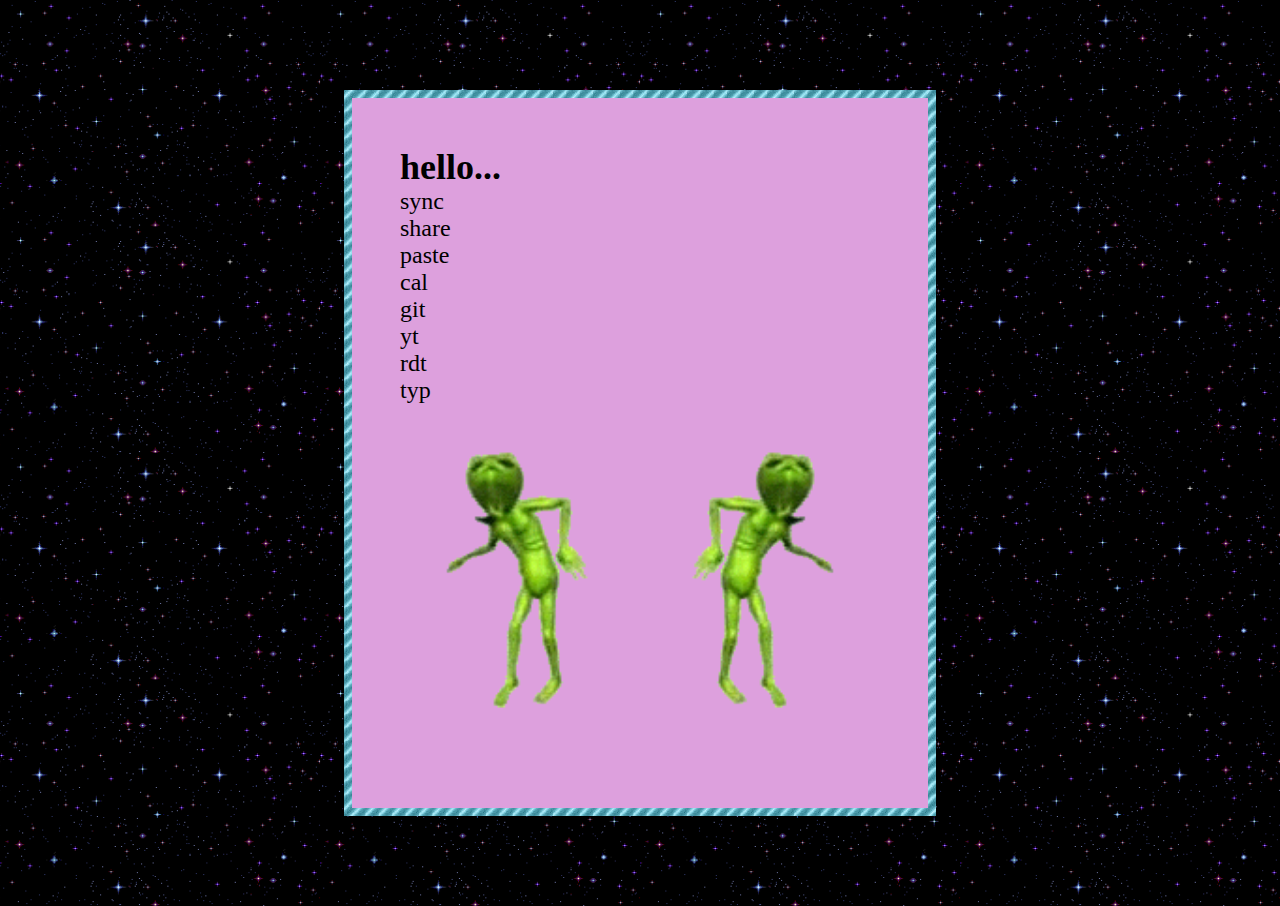
<file: 90s-startpage/index.html>
<html lang="en">
<head>
	<meta charset="UTF-8">
	<meta name="viewport" content="width=device-width, initial-scale=1.0">
	<link rel="stylesheet" href="style.css">
	<link href="https://fonts.googleapis.com/css2?family=David+Libre&display=swap" rel="stylesheet">
	<title>happiness</title>
</head>
<body>
	<div class="container">
		<h1>hello...</h1>
		<a href="http://127.0.0.1:8384/">sync</a>
		<br>
		<a href="https://upload.disroot.org/">share</a>
		<br>
		<a href="https://bin.disroot.org/">paste</a>
		<br>
		<a href="https://plainoldcheese.github.io/jcal/">cal</a>
		<br>
		<a href="http://github.com">git</a>
		<br>
		<a href="http://youtube.com">yt</a>
		<br>
		<a href="http://reddit.com">rdt</a>
		<br>
		<a href="https://monkeytype.com">typ</a>
		<br>
		<div class="row">
			<div class="column">
				<img id="left" src="./transparentgifs/hdt.gif" alt="">
			</div>
			<div class="column">
				<img id="right" src="./transparentgifs/hdt.gif" alt="">
			</div>
		</div>
	</div>
</body>
</html>
</file>
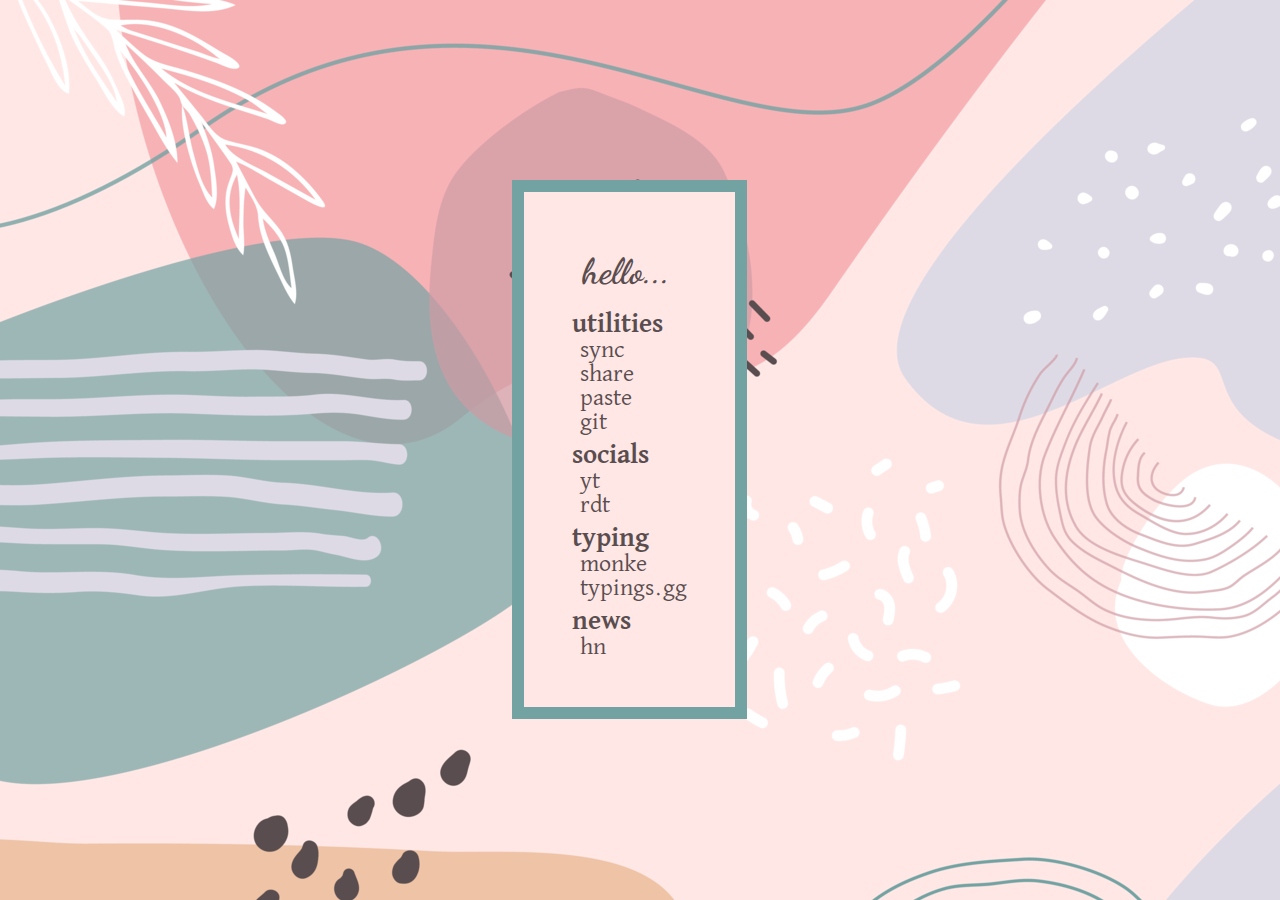
<file: draggable/index.html>
<html lang="en">

<head>
    <meta charset="UTF-8">
    <meta name="viewport" content="width=device-width, initial-scale=1.0">
    <link rel="stylesheet" href="style.css">
    <link href="https://fonts.googleapis.com/css2?family=David+Libre&display=swap" rel="stylesheet">
    <title>happiness</title>
</head>

<body>
    <div class="container" id="draggable">
        <h1 id="draggableheader">hello...</h1>

        <h2>utilities</h2>
        <div class="indent">
            <a href="http://127.0.0.1:8384/">sync</a>
            <br>
            <a href="https://upload.disroot.org/">share</a>
            <br>
            <a href="https://bin.disroot.org/">paste</a>
            <br>
            <a href="http://github.com">git</a>
        </div>

        <h2>socials</h2>
        <div class="indent">
            <a href="http://youtube.com">yt</a>
            <br>
            <a href="http://reddit.com">rdt</a>
        </div>

        <h2>typing</h2>
        <div class="indent">
            <a href="https://monkeytype.com">monke</a>
            <br>
            <a href="https://typings.gg/">typings.gg</a>
        </div>

        <h2>news</h2>
        <div class="indent">
            <a href="https://news.ycombinator.com">hn</a>
        </div>
    </div>
</body>

</html>
<script src="./drag.js"></script>
</file>
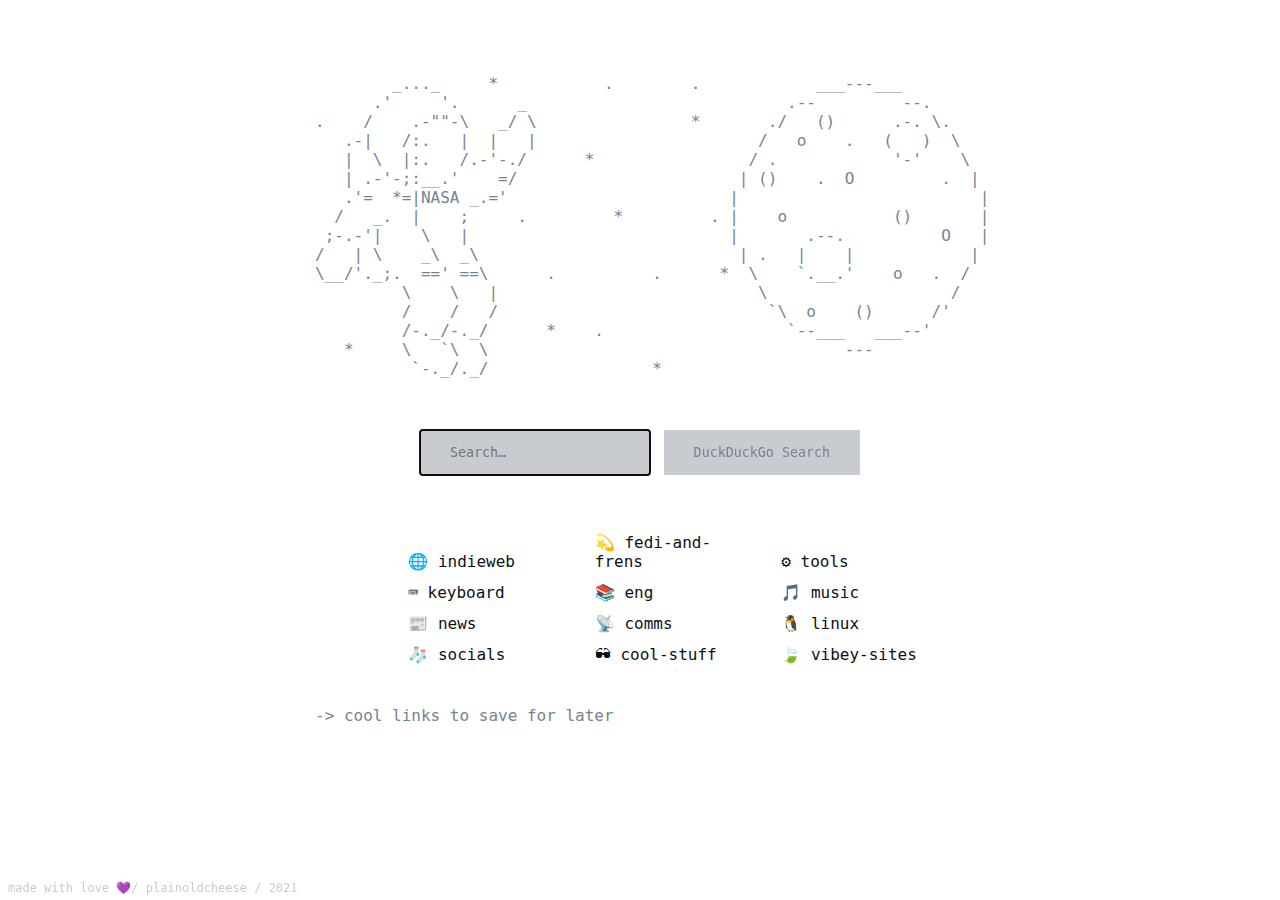
<file: drop-down/index.html>
<!DOCTYPE html>
<html lang="en">
<head>
    <meta charset="UTF-8">
    <meta http-equiv="X-UA-Compatible" content="IE=edge">
    <meta name="viewport" content="width=device-width, initial-scale=1.0">
    <link rel="stylesheet" href="style.css">
    <title>💜 home</title>
</head>
<body>
<main>
    <div class="ascii">
<pre>
        _..._     *           .        .            ___---___         
      .'     '.      _                           .--         --.      
.    /    .-""-\   _/ \                *       ./   ()      .-. \.    
   .-|   /:.   |  |   |                       /   o    .   (   )  \   
   |  \  |:.   /.-'-./      *                / .            '-'    \  
   | .-'-;:__.'    =/                       | ()    .  O         .  | 
   .'=  *=|NASA _.='                       |                         |
  /   _.  |    ;     .         *         . |    o           ()       |
 ;-.-'|    \   |                           |       .--.          O   |
/   | \    _\  _\                           | .   |    |            | 
\__/'._;.  ==' ==\      .          .      *  \    `.__.'    o   .  /  
         \    \   |                           \                   /   
         /    /   /                            `\  o    ()      /'    
         /-._/-._/      *    .                   `--___   ___--'      
   *     \   `\  \                                     ---            
          `-._/._/                 *                                   
</pre>
    </div>

    <form method="get" id="search" action="http://duckduckgo.com/">
        <input type="text" name="q" maxlength="255" placeholder="Search&hellip;" autofocus/>
        <input class="button" type="submit" value="DuckDuckGo Search"/>
    </form>  
    <div class="links">
        <div class="dropdown">
            <span>🌐 indieweb</span>
            <div class="dropdown-content">
                <a href="https://gossipsweb.net/directory">gossipsweb</a>
                <a href="https://neocities.org/browse">neocities</a>
                <a href="https://tildeverse.org/">tildeverse</a>
                <a href="https://tilde.town/">tilde.town</a>
                <a href="https://www.geocities.ws/jaup/jaup.htm">jaup</a>
            </div>
        </div
        ><div class="dropdown">
            <span>💫 fedi-and-frens</span>
            <div class="dropdown-content">
                <a href="https://ruqqus.com/">ruqqus</a>
                <a href="http://lemmy.ml">lemmy</a>
                <a href="http://koyu.space">koyu.space</a>
                <a href="http://odysee.com">odysee</a>
                <a href="https://tilvids.com">tilvids</a>
                <a href="https://www.keebtalk.com/">keebtalk</a>
                <a href="https://www.ventscape.life">ventscape</a>
                <a href="https://saidit.net">saidit</a>
                <a href="https://open.audio/library">open.audio</a>
            </div>
        </div
        ><div class="dropdown">
            <span>⚙ tools</span>
            <div class="dropdown-content">
                <a href="http://127.0.0.1:8384/">sync</a>
                <a href="https://upload.disroot.org/">share</a>
                <a href="https://bin.disroot.org/">paste</a>
                <a href="http://github.com">git</a>
                <a href="https://librespeed.org/">librespeed</a>
                <a href="https://speed.cloudflare.com/">cf-speed</a>
                <a href="https://private.sh/">private.sh</a>
                <a href="https://duckduckgo.com">duckduckgo</a>
            </div>
        </div   
        ><div class="dropdown">
            <span>⌨ keyboard</span>
            <div class="dropdown-content">
                <a href="https://monkeytype.com">monke</a>
                <a href="https://typings.gg/">typings.gg</a>
                <a href="https://libredd.it/r/mechanicalkeyboards/">r/mk</a>
                <a href="https://builder.swillkb.com/">builder.swillkb</a>
                <a href="https://www.keyboard-layout-editor.com/">kle</a>
            </div>
        </div 
        ><div class="dropdown">
            <span>📚 eng</span>
            <div class="dropdown-content">
                <a href="https://www.sympygamma.com/">sympy</a>
                <a href="https://octave.sourceforge.io/docs.php">octave-docs</a>
                <a href="https://www.geogebra.org/calculator">geogebra</a>
                <a href="https://app.diagrams.net/">draw.io</a>
                <a href="https://www.wolframalpha.com/">wolframalpha</a>
                <a href="https://www.fxsolver.com/">fxsolver</a>
                <a href="https://www.khanacademy.org/">khanacademy</a>
                <a href="https://www.overleaf.com/">overleaf</a>
            </div>
        </div
        ><div class="dropdown">
            <span>🎵 music</span>
            <div class="dropdown-content">
                <a href="https://bandcamp.com/">bandcamp</a>
                <a href="https://soundcloud.com/">soundcloud</a>
                <a href="https://open.spotify.com/">spotify</a>
                <a href="https://music.apple.com">apple-music</a>
            </div>
        </div    
        ><div class="dropdown">
            <span>📰 news</span>
            <div class="dropdown-content">
                <a href="https://news.ycombinator.com/">hackernews</a>
                <a href="https://arstechnica.com/">arstechnica</a>
                <a href="https://lobste.rs/">lobsters</a>
            </div>
        </div   
        ><div class="dropdown">
            <span>📡 comms</span>
            <div class="dropdown-content">
                <a href="https://web.telegram.org/#/login">telegram</a>
                <a href="https://mail.protonmail.com/login">protonmail</a>
                <a href="https://web.whatsapp.com/">whatsapp</a>
                <a href="https://mail.google.com">gmail</a>
                <a href="https://mail.tutanota.com/login">tutanota</a>
                <a href="https://app.element.io/">element-web</a>
            </div>
        </div    
        ><div class="dropdown">
            <span>🐧 linux</span>
            <div class="dropdown-content">
                <a href="https://www.privacytools.io/">privacytools.io</a>
                <a href="https://libredd.it/r/unixporn/">r/unixporn</a>
                <a href="https://www.gamingonlinux.com/">gol</a>
                <a href="https://wiki.archlinux.org/">archwiki</a>
                <a href="https://distrowatch.com/">distrowatch</a>
            </div>
        </div
        ><div class="dropdown">
            <span>🧦 socials</span>
            <div class="dropdown-content">
                <a href="https://yewtu.be/">invidious</a>
                <a href="https://redirect.invidious.io/">invidious-instances</a>
                <a href="https://www.youtube.com/">youtube</a>
                <a href="https://libredd.it/">libredd.it</a>
                <a href="https://www.reddit.com/">reddit</a>
                <a href="https://bibliogram.nixnet.services/">bibliogram</a>
                <a href="https://git.sr.ht/~cadence/bibliogram-docs/tree/master/docs/Instances.md">bibliogram-instances</a>
                <a href="https://www.instagram.com/">instagram</a>
            </div>
        </div
        ><div class="dropdown">
            <span>🕶 cool-stuff</span>
            <div class="dropdown-content">
                <a href="http://solarprotocol.net/index.html">solarprotocol</a>
            </div>
        </div
        ><div class="dropdown">
            <span>🍃 vibey-sites</span>
            <div class="dropdown-content">
                <a href="https://nuthead.neocities.org/">nthd</a>
                <a href="https://ita.toys/">ita.toys</a>
                <a href=""></a>
                <a href=""></a>
            </div>
        </div>
        <!-- template for adding new link section
        <div class="dropdown">
            <span>title</span>
            <div class="dropdown-content">
                <a href=""></a>
                <a href=""></a>
            </div>
        </div
        >     
        -->
    </div>    
    <details class="link-dump">
        <summary>cool links to save for later</summary>
        <a href="https://emreed.net/LowTech_Directory.html">lowtech-webring</a>
        <a href="https://coffeegirl.altervista.org/coffee/index.php">coffeegirl - coffee fanlisting</a>
        <a href="https://garlic.garden/onionring/">onionring - a tool to build webrings</a>
        <a href="https://gifcities.org/">gifcities - gifs from a bygone internet era</a>
    </details>
</main>    

<footer>
    <p>made with love 💜/ plainoldcheese / 2021</p>
</footer>
    
</body>

</html>
</file>
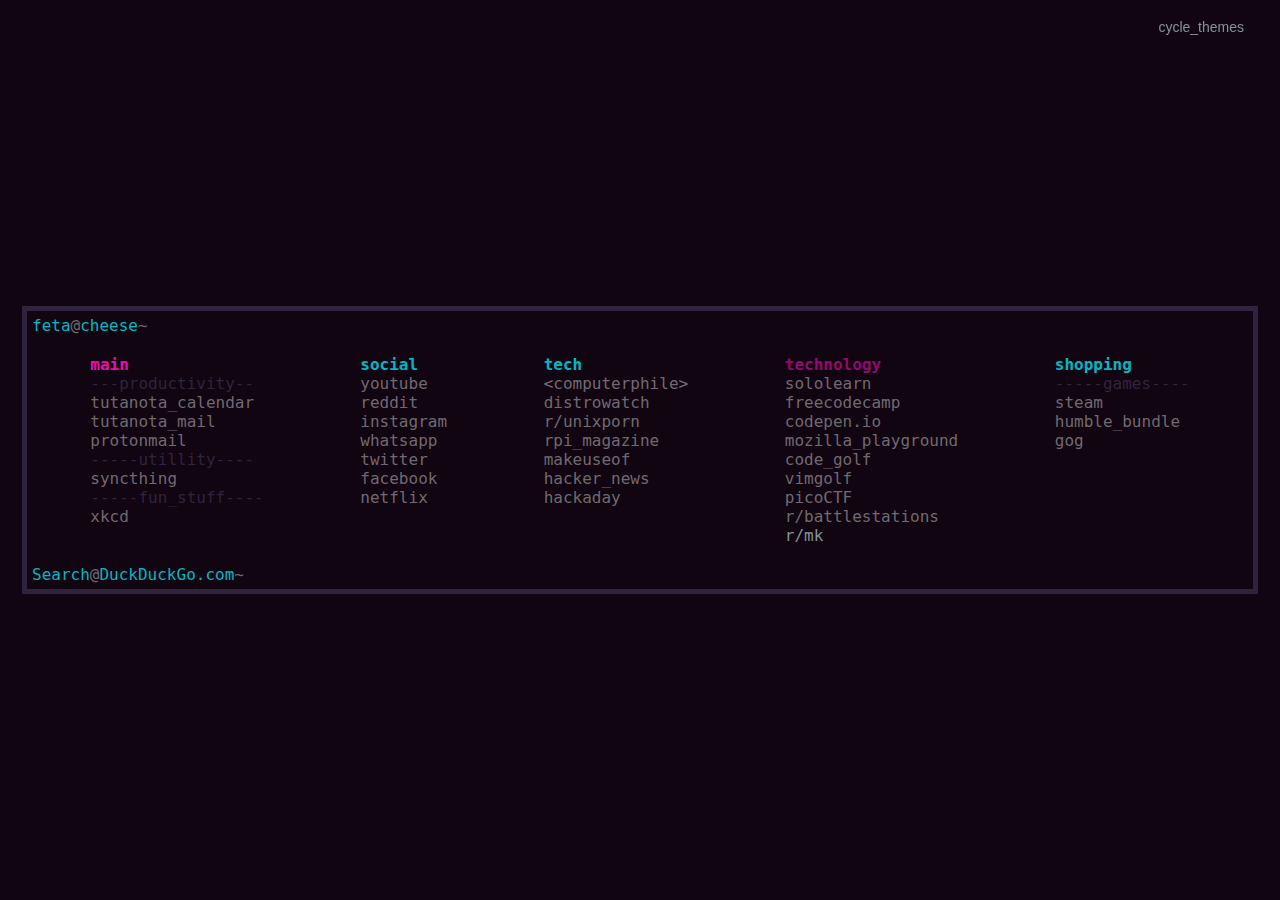
<file: terminal-basic/index.html>
<!DOCTYPE html>
<html lang="en">

<head>
    <meta charset="UTF-8">
    <meta name="viewport" content="width=device-width, initial-scale=1.0">
    <meta http-equiv="X-UA-Compatible" content="ie=edge">
    <link rel="stylesheet" href="main.css">
    <link rel="stylesheet" href="reset.css">
    <title>~ sweet ~</title>
</head>

<body>
    <script src="themes.js"></script>
    <div id="outer">
        <div id="middle">

            <div id="themes">
                <button class="button" type="button" onclick="cycleThemes()">cycle_themes</button> 
            </div>

            <div class="terminal-screen" id="inner">
                <!-- username with cursor -->
                <div class="user">
                    <a class="unix-user">feta</a>
                    <a class="unix-syntax1">@</a>
                    <a class="PC-name">cheese</a>
                    <a class="unix-syntax2">&#126;</a>
                    <!--  <a class="cursor">|</a> -->
                </div>

                <!-- links with sections -->
                <div class="links-container">
                    <div class="main">
                        <ul class="hyperlinks">
                            <li id="main-h">main</li>
                            <li class="separators">---productivity--</li>
                            <li><a href="https://mail.tutanota.com/calendar/">tutanota_calendar</a></li>
                            <li><a href="https://mail.tutanota.com/mail/">tutanota_mail</a></li>
                            <li><a href="https://mail.protonmail.com/inbox">protonmail</a></li>
                            <li class="separators">-----utillity----</li>
                            <li><a href="http://localhost:8384/">syncthing</a></li>
                            <li class="separators">-----fun_stuff----</li>
                            <li><a href="https://www.xkcd.com/">xkcd</a></li>
                        </ul>
                    </div>

                    <div class="social">
                        <ul class="hyperlinks">
                            <li id="social-h">social</li>
                            <li><a href="https://www.youtube.com/">youtube</a></li>
                            <li><a href="https://www.reddit.com/">reddit</a></li>
                            <li><a href="https://www.instagram.com/">instagram</a></li>
                            <li><a href="https://web.whatsapp.com/">whatsapp</a></li>
                            <li><a href="https://twitter.com/">twitter</a></li>
                            <li><a href="https://www.facebook.com/">facebook</a></li>
                            <li><a href="https://www.netflix.com/">netflix</a></li>
                        </ul>
                    </div>

                    <div class="tech">
                        <ul class="hyperlinks">
                            <li id="tech-h">tech</li>
                            <li><a href="https://www.youtube.com/user/Computerphile">&lt;computerphile&gt;</a></li>
                            <li><a href="http://distrowatch.com/">distrowatch</a></li>
                            <li><a href="https://www.reddit.com/r/unixporn/">r/unixporn</a></li>
                            <li><a href="https://www.raspberrypi.org/magpi-issues/">rpi_magazine</a></li>
                            <li><a href="https://www.makeuseof.com/">makeuseof</a></li>
                            <li><a href="https://news.ycombinator.com/">hacker_news</a></li>
                            <li><a href="https://hackaday.com/">hackaday</a></li>
                        </ul>
                    </div>

                    <div class="programming">
                        <ul class="hyperlinks">
                            <li id="programming-h">technology</li>
                            <li><a href="https://www.sololearn.com/">sololearn</a></li>
                            <li><a href="https://learn.freecodecamp.org/">freecodecamp</a></li>
                            <li><a href="https://www.codepen.io/">codepen.io</a></li>
                            <li><a href="https://mozilladevelopers.github.io/playground/">mozilla_playground</a></li>
                            <li><a href="https://code-golf.io/">code_golf</a></li>
                            <li><a href="http://www.vimgolf.com/">vimgolf</a></li>
                            <li><a href="https://picoctf.com/">picoCTF</a></li>
                            <li><a href="https://www.reddit.com/r/battlestations/">r/battlestations</a></li>
                            <li><a href="https://www.reddit.com/r/MechanicalKeyboards/"></a>r/mk</li>
 
                        </ul>
                    </div>

                    <div class="gaming">
                        <ul class="hyperlinks">
                            <li id="gaming-h">shopping</li>
                            <li class="separators">-----games----</li>
                            <li><a href="https://store.steampowered.com/">steam</a></li>
                            <li><a href="https://www.humblebundle.com/">humble_bundle</a></li>
                            <li><a href="https://www.gog.com/">gog</a></li>
                        </ul>
                    </div>

                </div><!-- inner -->

                <!-- search with duckduckgo-->
                <div id="search">
                    <a class="unix-user">Search</a>
                    <a class="unix-syntax1">@</a>
                    <a class="PC-name">DuckDuckGo.com</a>
                    <a class="unix-syntax2">&#126;</a>
                    <form id="search-bar" method="get" action="http://duckduckgo.com/">
                        <input type="text" name="q" placeholder="" autofocus />
                    </form>
                </div>

            </div><!-- middle -->

        </div><!-- outer -->
</body>

</html>
</file>
<file: 90s-startpage/style.css>
\
@media only screen and (max-width: 600px) {
  .container{
	margin-top: 0 !important;
	margin-bottom: 0 !important;
  }
  #left{
	  display: none;
  }
}

* {
	padding: 0px;
	margin: 0%;
}

body {
	cursor: url(cursors/Link-select-2-.cur), auto;
	background-image: url("gifs/bgstar.gif");
	background-repeat: round;
	color: white;
	font-family: serif;
	font-size: 18pt;
}

h1{
	font-size: 36px;
	font-family: cursive;
	margin-top: 0px;
	margin-bottom: 0px;
}

a {
	text-decoration: none;
	cursor: url(cursors/American-online-link-select.cur), auto;
	font-family: serif;
	color: inherit;
}
a:hover{
	text-decoration: underline;
}

.container {
	border: 8px solid transparent;
	padding: 48px;
	border-image: url(gifs/texture_0005.gif) 30 round;
	margin: 0 auto;
	margin-top: 10vh;
	margin-bottom: 10vh;
	max-height: 80vh;
	max-width: 40ch;
	background-color: plum;
	color: black;
}
.column{
	flex: 50%;
}
.row{
	display: flex;
	width: inherit;
}
#right{
	-webkit-transform: scaleX(-1);
	transform: scaleX(-1);
}

#right, #left{
	width: 20ch;
}
</file>
<file: draggable/style.css>
@import url('https://fonts.googleapis.com/css2?family=Dancing+Script:wght@600&display=swap');
@import url('https://fonts.googleapis.com/css2?family=David+Libre&display=swap');
* {
    padding: 0px;
    margin: 0%;
}

::selection {
    color: inherit;
    background: #EEC3A6;
}

#draggable {
    position: absolute;
}

#draggableheader {
    padding: 10px;
    cursor: move;
}

body {
    background-image: url(./bg.png);
    background-attachment: fixed;
    color: #594D4F;
    font-family: 'David Libre', serif;
    font-size: 18pt;
}

h1 {
    font-size: 36px;
    font-family: 'Dancing Script', cursive;
    margin-top: 0px;
    margin-bottom: 0px;
}

h2 {
    padding-top: 8px;
    font-size: 27px;
    font-family: 'David Libre', serif;
    text-decoration: none;
}

h2:hover {
    color: #A0838B;
    text-decoration: underline;
    font-style: italic;
}

a {
    text-decoration: none;
    font-family: 'David Libre', serif;
    color: inherit;
}

a:hover {
    text-decoration: underline;
}

.container {
    border: 12px solid #73A2A2;
    position: fixed;
    top: 20vh;
    left: 40vw;
    padding: 48px;
    /* center
    margin: 0 auto;
    margin-top: 10vh;
	margin-bottom: 10vh;
	*/
    max-width: 40ch;
    background-color: #FFE7E5;
    color: #594D4F;
}

.indent {
    padding-left: 8px;
}

img {
    width: 150px;
    height: auto;
}
</file>
<file: drop-down/style.css>
:root {
  --background-color: #0d1117;
  --secondary-bg-color: #272e38;
  --font-color: #c9d1d9;
  --secondary-font-color: #8a939c;
  --link-color: #4d6589;
  --link-color-visited: #69568f;
  --selection-color: #3eb1ab;
  --content-width: 650px;
  --animation-length: 0.5s;
}

@media (prefers-color-scheme: light) {
  :root {
    --background-color: white;
    --secondary-bg-color: #c8ccd1;
    --font-color: #0d1117;
    --secondary-font-color: #778395;
    --link-color: #3666ae;
    --link-color-visited: #6948ac;
    --selection-color: #ffecad;
  }
}

html {
  font-family: "Consolas", monospace;
  background-color: var(--background-color);
  color: var(--font-color);
}

main {
  display: block;
  max-width: var(--content-width);
  margin: 0 auto;
  margin-top: 50px;
  padding: 0 10px;
  font-size: 12pt;
}

p,
ol,
ul,
pre {
  margin: 5px 0;
}
h1,
h2,
h3,
h4,
h5,
h6 {
  margin: 10px 0;
}

a:link {
  text-decoration: none;
  color: var(--link-color);
}

a:visited {
  text-decoration: none;
  color: var(--link-color-visited);
}

a:hover {
  text-decoration: underline;
  font-style: italic;
}

ul {
  list-style-type: "-";
}
::selection {
  background: var(--selection-color);
  color: #0d1117;
}

/* drop down list for links */
.links {
  text-align: left;
  padding-left: calc(var(--content-width) / 8);
}
.dropdown {
  position: relative;
  display: inline-block;
  padding: 6px 12px;
  width: calc(var(--content-width) / 4);
  transition: padding-bottom var(--animation-length) ease-in-out;
}

.dropdown-content {
  display: none;
  opacity: 0;
  position: absolute;
  z-index: 1;
}

.dropdown:hover .dropdown-content {
  animation-name: transform;
  animation-duration: var(--animation-length);
  animation-fill-mode: forwards;
  display: block;
}

.dropdown:hover {
  padding-bottom: 14ch;
  cursor: pointer;
}

@keyframes transform {
  from {
    opacity: 0;
    transform: rotateX(-90deg);
  }
  to {
    opacity: 1;
    transform: rotateX(0deg);
  }
}

/* search bar */

#search {
  text-align: center;
  padding-top: 24px;
  padding-bottom: 48px;
}
input {
  background-color: var(--secondary-bg-color);
  border: none;
  color: var(--secondary-font-color);
  padding: 15px 30px;
  text-decoration: none;
  margin: 4px 2px;
  font-family: "Consolas", monospace;
}
input[type="submit"] {
  cursor: pointer;
}

/*ascii art*/
.ascii > pre {
  font-family: "Consolas", monospace;
  padding: 24px 0;
  display: block;
  margin: 0 auto;
  max-width: calc(var(--content-width));
  color: var(--secondary-font-color);
}

.link-dump {
  padding-top: 36px;
  color: var(--secondary-font-color);
}
.link-dump > a {
  padding: 6px 12px 0px 0px;
}

details summary {
  cursor: pointer;
  list-style-type: "-> ";
}

details summary > * {
  display: inline;
}

/* footer */
footer {
  color: var(--secondary-bg-color);
  font-size: 0.75em;
  position: fixed;
  bottom: 0;
  transition: filter var(--animation-length) ease-in-out;
}

footer:hover{
  filter: brightness(150%);
}

@media (prefers-color-scheme: light) {
  footer:hover{
    filter: brightness(50%)
  }
}
</file>
<file: terminal-basic/main.css>
:root {
    --base04:black;
    --base03: grey;
    --base02: grey;
    --dark1: grey;
    --dark2: grey;
    --base01: grey;
    --base00: grey;
    --base0: grey;
    --base1: grey;
    --base2: white;
    --base3: white;
    --red: red;
    --green: green;
    --yellow: yellow;
    --blue: blue;
    --magenta: magenta;
    --cyan: cyan;
    --orange: orange;
}


@media (max-width: 500px) {
    .links-container {
        flex-direction: column !important;
        order: 2 !important;        
        /* width: 100vw !important;  */
    }
    .terminal-screen{
        border: none !important;
    }
    #search {
        order: 1 !important;
    }

    #middle {
        vertical-align: none !important;
    }

    #inner {
        margin-left: 0  !important;
        margin-right: 0  !important;
    }

    .user {
        order: 0 !important;
    }


}

/* elements */
body {
    background-color: var(--base03);
    font-family: "Lucidia Console", monospace;
    color: var(--base0);
    font-size: 16px;
}

ul {
    list-style-position: inside;
    list-style-type: "";
}

input {
    background-color: var(--base03);
    caret-color: var(--base0);
    outline: none;
    border: none;
    color: var(--base0);
    font-family: "Lucidia Console", monospace;
    font-size: 16px;
    padding-left: 5px;
}

.terminal-screen {
    overflow: hidden;
    border: 5px solid var(--base00);
    padding: 5px;
    
}

#outer {
    display: table;
    position: absolute;
    height: 100%;
    width: 100%;
}

#middle {
    display: table-cell;
    vertical-align: middle;
}

#inner {
    margin-left: auto;
    margin-right: auto;
    width: 95%;
}


#search {
    display: flex;
    width: 100%;
    order: 2;
}

#search-bar {
    order: 4;
    overflow: hidden;
    background: var(--base03);
    font-family: "Lucidia Console", monospace;
    display: flex;
}



.links-container {
    order: 1;
    position: relative;
    display: flex;
    flex-direction: row;
    height: 30%;
    padding: 10px;
    justify-content: space-around;
}

.main,
.tech,
.social,
.media,
.programming,
.gaming {
    width: auto;
    position: relative;
    padding: 10px;
    transition: background-color 0.3s;
    color: var(--cyan);
}

.main:hover,
.tech:hover,
.social:hover,
.media:hover,
.programming:hover,
.gaming:hover {
    background-color: var(--base03);
}

.main {
    order: 0;
}

.social {
    order: 1;
}

.tech {
    order: 2;
}

.programming {
    order: 3;
}

.media {
    order: 4;
}

.gaming {
    order: 5;
}

/* hyperlinks */

a:link,
a:visited {
    color: var(--base0);
    text-decoration: none;
}

a:hover {
    color: var(--cyan);
    text-decoration: none;
}

a:active {
    color: var(--blue);
    text-decoration: none;
}

/* "syntax highlighting" */

.user {
    display: flex;
    order: 0;
}

.unix-user {
    color: var(--orange);
    order: 0;
}

.unix-syntax1 {
    color: var(--base0);
    order: 1;
}

.PC-name {
    color: var(--blue);
    order: 2;
}

.unix-syntax2 {
    color: var(--base0);
    order: 3;
}

/* blinking cursor */

.cursor {
    animation: blinker 1s step-start infinite;
    color: var(--base0);
    order: 4;
}

@keyframes blinker {
    50% {
        opacity: 0;
    }
}

/* section headings */

#main-h, #varsity-h, #social-h, #tech-h, #programming-h, #media-h, #gaming-h{
    font-weight: bold;

}
#main-h {
    color: var(--magenta);
}

#social-h {
    color: var(--orange);
}

#tech-h {
    color: var(--cyan);
}

#programming-h {
    color: var(--red);
}

#media-h {
    color: var(--yellow);
}

#gaming-h {
    color: var(--blue);
}

#themes {
    background-color: var(--base03);
    border: none;
}

.separators {
    color: var(--base01);
}

.button{
    background-color: transparent;
    border: 0;
    padding: 15px 32px;
    text-align: center;
    text-decoration: none;
    font-size: 14px;
    margin: 4px 4px;
    cursor: pointer;
    position: fixed;
    top: 0;
    right: 0;
}
  
.button:hover {
    background-color: var(--base00);
    color: var(--base03);
}
</file>
